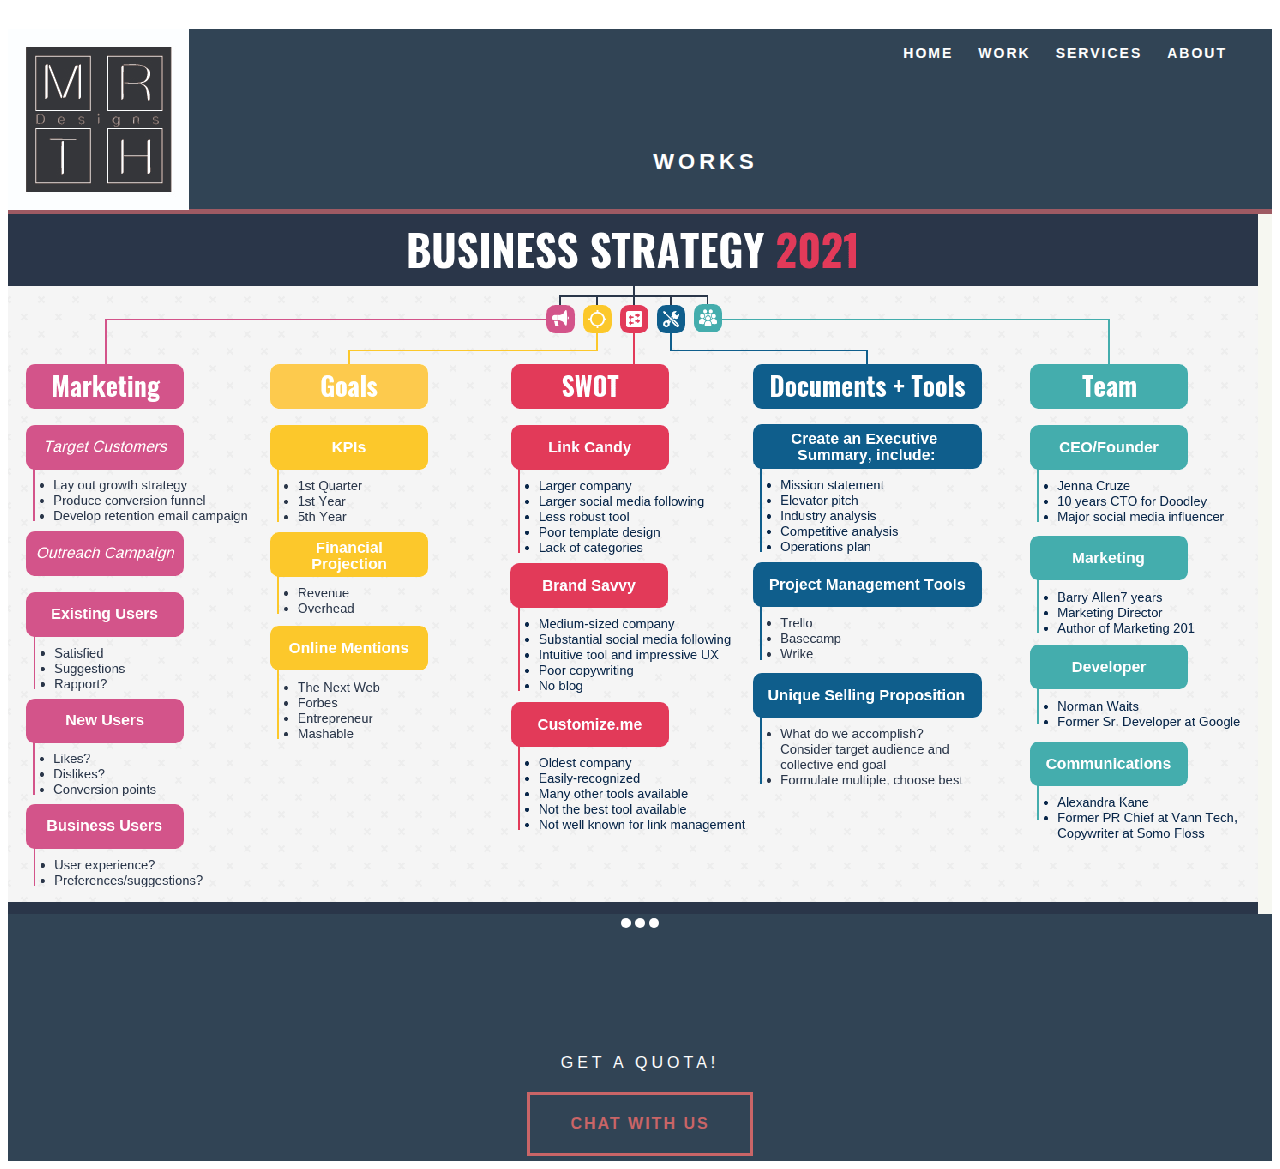
<file: MRTH WEBSITE/works.html>
<!DOCTYPE html>
<html lang="en">
<head>
	<meta charset="UTF-8">
	<link rel="stylesheet" type="text/css" href="works.css"/>
	<title>MRTH DESIGNS</title>
</head>
<body>
   <div class="container"> 
        <header class="header">
            <nav>
                <ul>
                    <li><a href="index.html">HOME</a></li>
                    <li><a href="works.html">WORK</a></li>
                    <li> <a href="services.html">SERVICES</a></li>
                    <li> <a href="about.html">ABOUT</a></li>
                </ul>
            </nav>
    
            <a href="landing.html"><img class="logo" src="images/MRTH%20Designs-06.jpg"></a>
            <h4 class="title">WORKS</h4>  
            </header>
	<!..Image Slider>
	
		<div class="slide-container">
			<span id="slider-image-1"></span>
			<span id="slider-image-2"></span>
			<span id="slider-image-3"></span>
				<div class="image-container">
					<img src="images/mk_st_1.png" alt="mk_st" class="slider-image">
					<img src="images/web_template1.jpg" alt="server" class="slider-image">
					<img src="images/server_1.jpg" alt="wt" class="slider-image">
				</div>
			<div class="button-container">
				<a href="#slider-image-1" class="slider-button"></a>
				<a href="#slider-image-2" class="slider-button"></a>
				<a href="#slider-image-3" class="slider-button"></a>
			</div>
		</div>
       <section class="footer" id="contact">
            <p class="hero_header">GET A QUOTA!</p>
            <div class="button">CHAT WITH US</div>
            </section>
    </div>	
</body>
</html>
</file>
<file: MRTH WEBSITE/works.css>
@charset "UTF-8";
/* CSS Document */

body{
    margin-top: 0;
    background: #fff;
}
* {
    font-family: Helvetica, Arial, sans-serif;
}
/* Container */
.container {
	width: 100%;
    margin-top: 0px;
	background-color: #314455;
}
/* Header */
header {
	width: 100%;
	height: 180px;
	background-color: #314455;
	border-bottom: 5px solid #9e5a63;
}
.title {
	color: #fff;
	font-weight: bold;
    padding-left: 50px;
    padding-right:50px;
    padding-top: 120px;
	margin-left: auto;
	letter-spacing: 4px;
	margin-right: auto;
	text-align: center;
	font-size: 22px;
}
.logo{
    float: left;
    padding-top: 0px;
    position: static;
    margin: auto;
}
nav {
    background-color: #314455;
	float: right;
	width: 50%;
	text-align: right;
	margin-right: 20px;
}
header nav ul {
	list-style: none;
	float: right;
}
nav ul li {
	float: left;
	color: #97AABD;
	font-size: 14px;
	text-align: left;
	margin-right: 25px;
	letter-spacing: 2px;
	font-weight: bold;
	transition: all 0.3s linear;
}
ul li a {
	color: #FFFFFF;
	text-decoration: none;
}
ul li:hover a {
	color: #314455;
}

/*Image Slider*/


.slide-container {
	width: 1250;
	height: 800px;
	margin-left: auto;
	margin-right: auto;
	overflow: hidden;
	text-align: center;
}

.image-container {
	width: 3750px;
	height: 600px;
	position: relative;
	transition: left 2s;
	-webkit-transition: left 2s;
	-moz-transition: left 2s;
	-o-transition: left 2s;
    
}

.slider-image{
    position: relative;
	float:left;
	margin: 0;
	padding: 0px;
}

.button-container{
	top: -20;
	position: relative;
}

.slider-button{
	display: inline-block;
	height: 10px;
	width: 10px;
	border-radius: 5px;
	background-color:#FFFFFF;
}

#slider-image-1:target ~ .image-container {
	left: 0px;
}
#slider-image-2:target ~ .image-container {
	left: -800px;
}
#slider-image-3:target ~ .image-container {
	left: -1250px;
}

/* footer */

.hero_header {
    padding-bottom: 20px;
    padding-right: 0px;
    padding-top: 35px;
	color: #FFFFFF;
	text-align: center;
	margin-top: auto;
	margin-right: auto;
	margin-bottom: auto;
	margin-left: auto;
	letter-spacing: 4px;
}
.button {
	width: 200px;
	margin-top: auto;
	margin-right: auto;
	margin-bottom: auto;
	margin-left: auto;
	padding-top: 20px;
	padding-right: 10px;
	padding-bottom: 20px;
	padding-left: 10px;
	text-align: center;
	vertical-align: middle;
	border-radius: 0px;
	text-transform: uppercase;
	font-weight: bold;
	letter-spacing: 2px;
	border: 3px solid #c96567;
	color: #c96567;
	transition: all 0.3s linear;
}
.button:hover {
	background-color: #314455;
	color: #fff;
	cursor: pointer;
}
.footer {
	background-color: #314455;
	padding-top: 5px;
	padding-bottom: 5px;
	margin-bottom: 0px;
    margin-top: 0px;
}
footer {
	display: inline-block;
}
.hidden {
	display: none;
}
</file>
